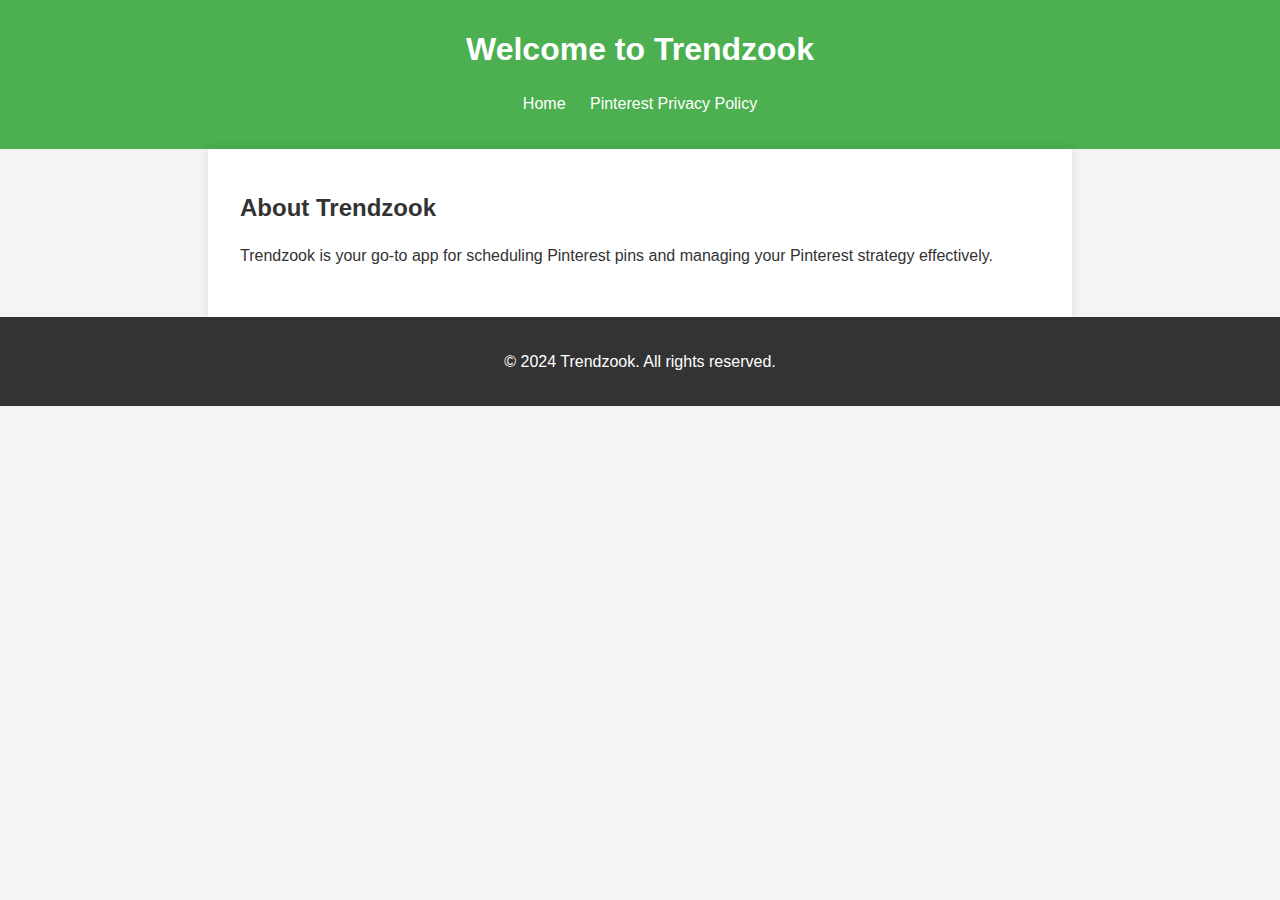
<file: index.html>
<!DOCTYPE html>
<html lang="en">
<head>
    <meta charset="UTF-8">
    <meta name="viewport" content="width=device-width, initial-scale=1.0">
    <title>Trendzook Home</title>
    <link rel="stylesheet" href="styles.css">
</head>
<body>
    <header>
        <h1>Welcome to Trendzook</h1>
        <nav>
            <ul>
                <li><a href="index.html">Home</a></li>
                <li><a href="pinterest-privacy-policy/index.html">Pinterest Privacy Policy</a></li>
            </ul>
        </nav>
    </header>
    <main>
        <section>
            <h2>About Trendzook</h2>
            <p>Trendzook is your go-to app for scheduling Pinterest pins and managing your Pinterest strategy effectively.</p>
        </section>
    </main>
    <footer>
        <p>&copy; 2024 Trendzook. All rights reserved.</p>
    </footer>
</body>
</html>
</file>
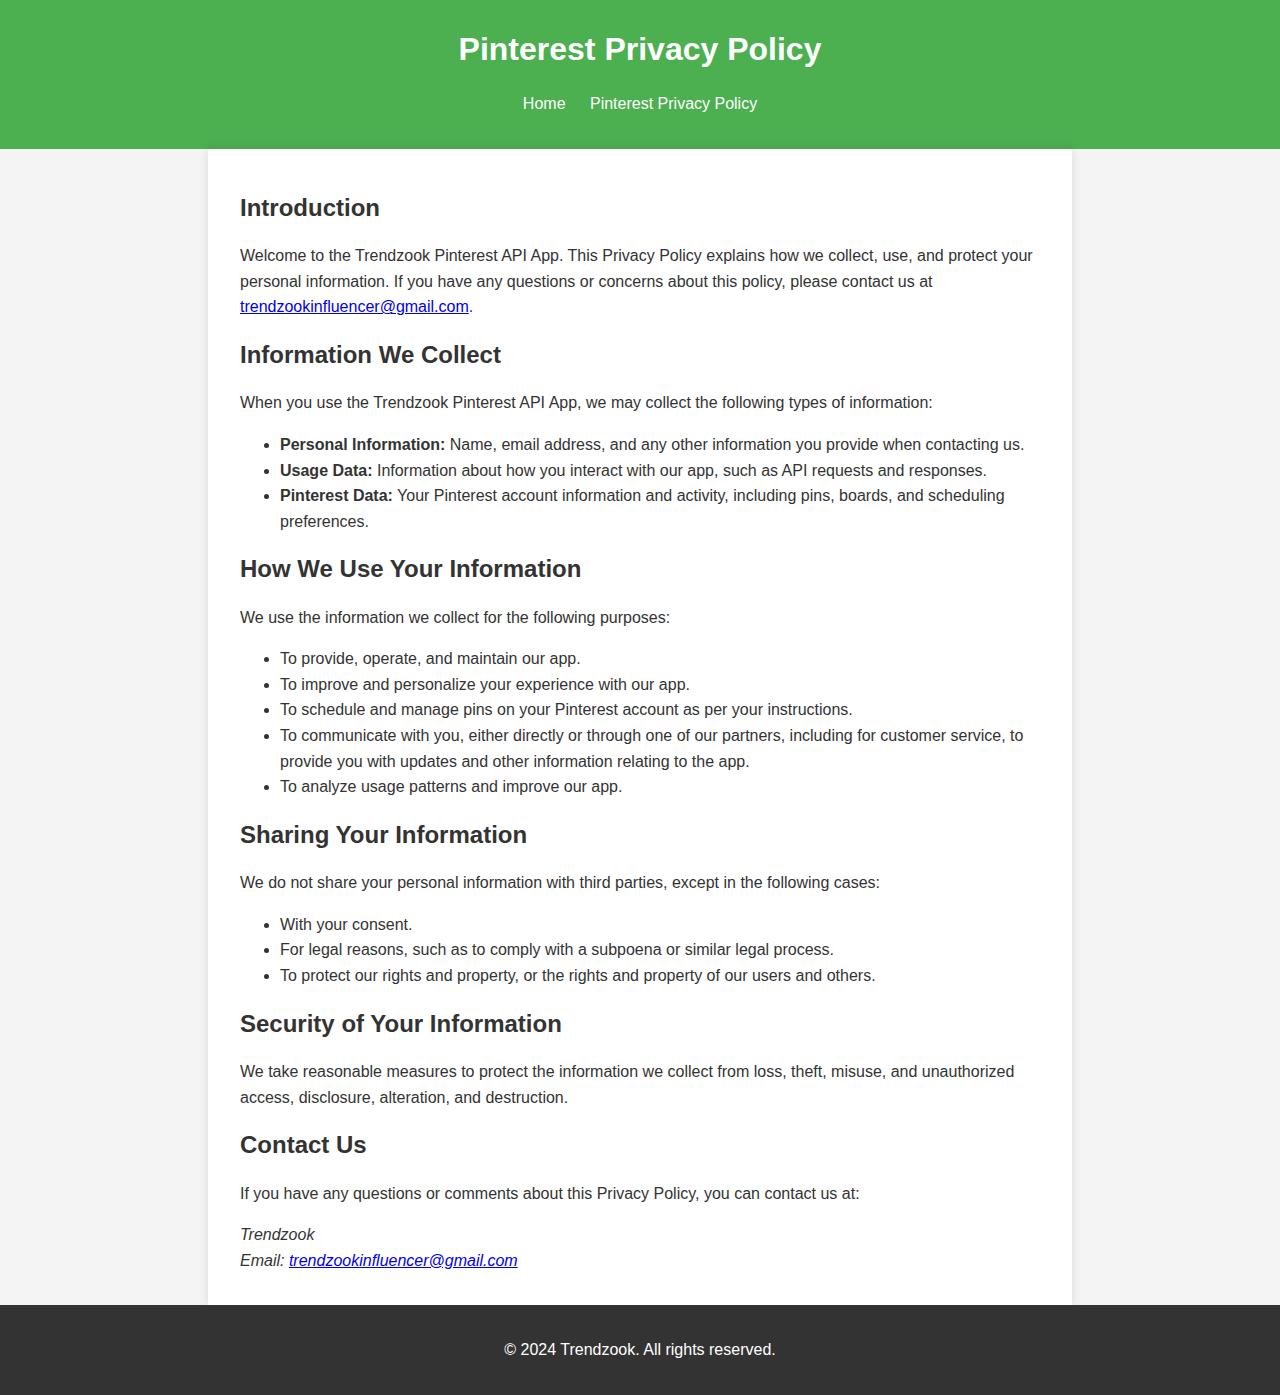
<file: pinterest-privacy-policy/index.html>
<!DOCTYPE html>
<html lang="en">
<head>
    <meta charset="UTF-8">
    <meta name="viewport" content="width=device-width, initial-scale=1.0">
    <title>Pinterest Privacy Policy - Trendzook</title>
    <link rel="stylesheet" href="../styles.css">
</head>
<body>
    <header>
        <h1>Pinterest Privacy Policy</h1>
        <nav>
            <ul>
                <li><a href="../index.html">Home</a></li>
                <li><a href="index.html">Pinterest Privacy Policy</a></li>
            </ul>
        </nav>
    </header>
    <main>
        <section id="introduction">
            <h2>Introduction</h2>
            <p>Welcome to the Trendzook Pinterest API App. This Privacy Policy explains how we collect, use, and protect your personal information. If you have any questions or concerns about this policy, please contact us at <a href="mailto:trendzookinfluencer@gmail.com">trendzookinfluencer@gmail.com</a>.</p>
        </section>
        <section id="data-collection">
            <h2>Information We Collect</h2>
            <p>When you use the Trendzook Pinterest API App, we may collect the following types of information:</p>
            <ul>
                <li><strong>Personal Information:</strong> Name, email address, and any other information you provide when contacting us.</li>
                <li><strong>Usage Data:</strong> Information about how you interact with our app, such as API requests and responses.</li>
                <li><strong>Pinterest Data:</strong> Your Pinterest account information and activity, including pins, boards, and scheduling preferences.</li>
            </ul>
        </section>
        <section id="data-use">
            <h2>How We Use Your Information</h2>
            <p>We use the information we collect for the following purposes:</p>
            <ul>
                <li>To provide, operate, and maintain our app.</li>
                <li>To improve and personalize your experience with our app.</li>
                <li>To schedule and manage pins on your Pinterest account as per your instructions.</li>
                <li>To communicate with you, either directly or through one of our partners, including for customer service, to provide you with updates and other information relating to the app.</li>
                <li>To analyze usage patterns and improve our app.</li>
            </ul>
        </section>
        <section id="data-sharing">
            <h2>Sharing Your Information</h2>
            <p>We do not share your personal information with third parties, except in the following cases:</p>
            <ul>
                <li>With your consent.</li>
                <li>For legal reasons, such as to comply with a subpoena or similar legal process.</li>
                <li>To protect our rights and property, or the rights and property of our users and others.</li>
            </ul>
        </section>
        <section id="data-security">
            <h2>Security of Your Information</h2>
            <p>We take reasonable measures to protect the information we collect from loss, theft, misuse, and unauthorized access, disclosure, alteration, and destruction.</p>
        </section>
        <section id="contact">
            <h2>Contact Us</h2>
            <p>If you have any questions or comments about this Privacy Policy, you can contact us at:</p>
            <address>
                Trendzook<br>
                Email: <a href="mailto:trendzookinfluencer@gmail.com">trendzookinfluencer@gmail.com</a>
            </address>
        </section>
    </main>
    <footer>
        <p>&copy; 2024 Trendzook. All rights reserved.</p>
    </footer>
</body>
</html>
</file>
<file: styles.css>
body {
    font-family: Arial, sans-serif;
    line-height: 1.6;
    margin: 0;
    padding: 0;
    background-color: #f4f4f4;
    color: #333;
}

header {
    background: #4CAF50;
    color: #fff;
    padding: 1rem 0;
    text-align: center;
}

nav ul {
    list-style: none;
    padding: 0;
}

nav ul li {
    display: inline;
    margin: 0 10px;
}

nav ul li a {
    color: #fff;
    text-decoration: none;
}

nav ul li a:hover {
    text-decoration: underline;
}

main {
    padding: 2rem;
    max-width: 800px;
    margin: 0 auto;
    background: #fff;
    box-shadow: 0 0 10px rgba(0, 0, 0, 0.1);
}

h1, h2 {
    margin: 0.5rem 0;
}

footer {
    background: #333;
    color: #fff;
    text-align: center;
    padding: 1rem 0;
}
</file>
